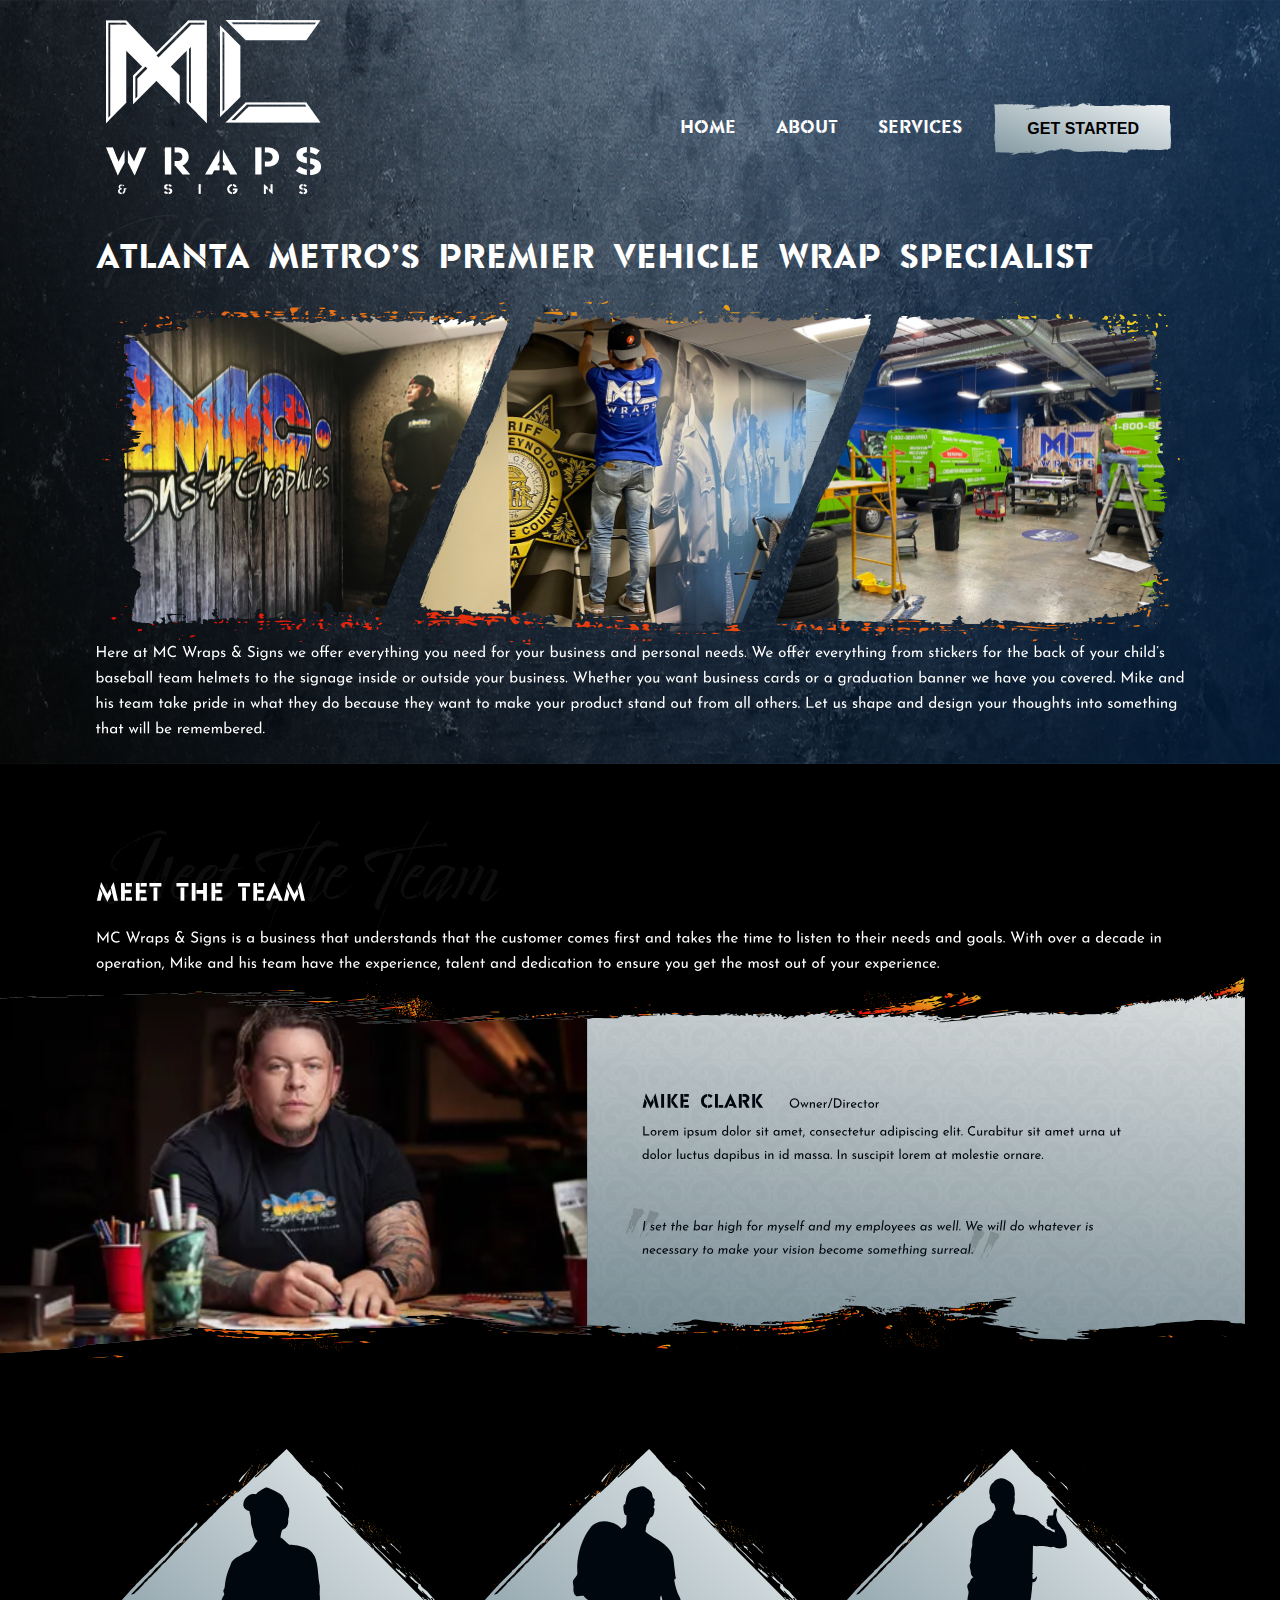
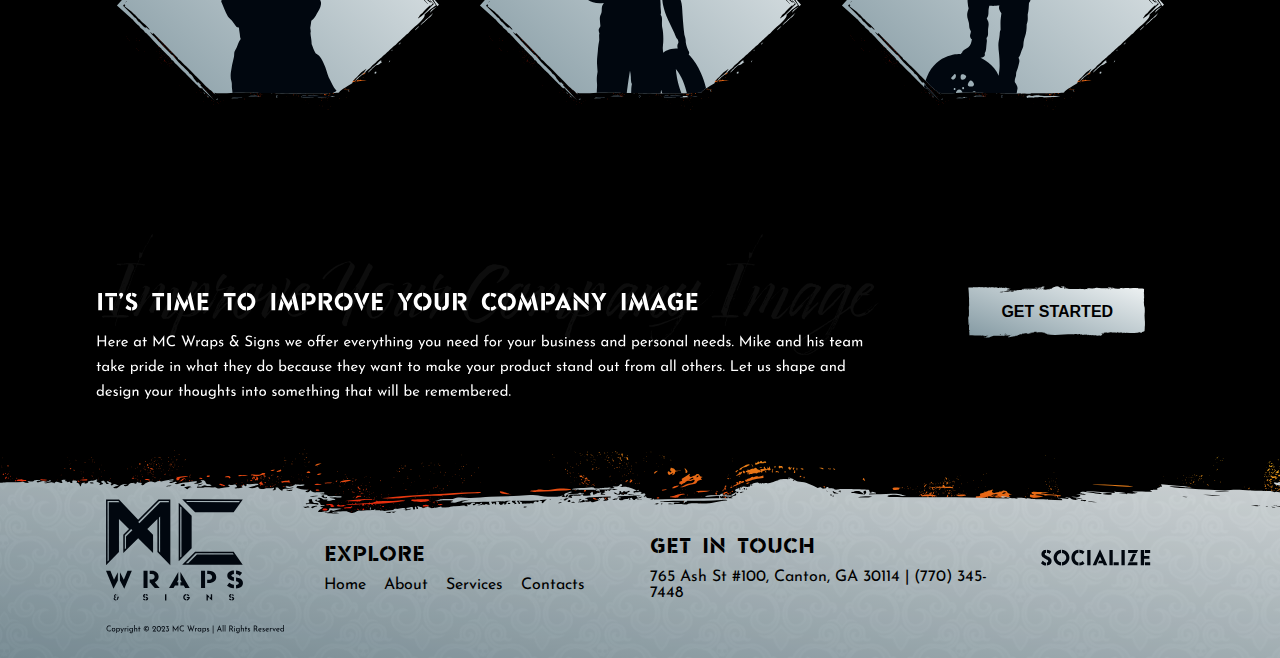
<file: About/about.html>
<!DOCTYPE html>
<html lang="en">
<head>
    <meta charset="UTF-8">
    <meta http-equiv="X-UA-Compatible" content="IE=edge">
    <meta name="viewport" content="width=device-width, initial-scale=1.0">
    <title>About</title>
    <link rel="stylesheet" href="about.css">
    <link rel="stylesheet" href="https://cdnjs.cloudflare.com/ajax/libs/font-awesome/6.4.0/css/all.min.css"
        integrity="sha512-iecdLmaskl7CVkqkXNQ/ZH/XLlvWZOJyj7Yy7tcenmpD1ypASozpmT/E0iPtmFIB46ZmdtAc9eNBvH0H/ZpiBw=="
        crossorigin="anonymous" referrerpolicy="no-referrer" />
    <link rel="preconnect" href="https://fonts.googleapis.com">
    <link rel="preconnect" href="https://fonts.gstatic.com" crossorigin>
    <link rel="preconnect" href="https://fonts.googleapis.com">
    <link rel="preconnect" href="https://fonts.gstatic.com" crossorigin>
    <link
        href="https://fonts.googleapis.com/css2?family=Inter:wght@100;200;300;400;500;600;700;800;900&family=Josefin+Sans:wght@300;400;700&family=Nunito:wght@200;300;400;600;700&family=Poppins:wght@100;300;700;800&display=swap"
        rel="stylesheet">

</head>
<body>
    <section class="banner" id="section-1">

        <!-- Header -->

<header class="main-header" id="head" >
<div class="navbar">
<div class="container">
<div class="sub-container">
  <div class="row">
      <div class="col-left">
          <a href="index.html">
              <img src="images/Logo.png" alt="Logo" class="logo">
          </a>

      </div>
      
          <div class="col-right"> 
              <div class="social-icons">
                  <a href="#"><span><i class="fa-brands fa-facebook-f"></i></span></a>
                  <a href="#"><i class="fa-brands fa-twitter"></i></span></a>
                  <a href="#"><span><i class="fa-brands fa-youtube"></i></span></a>

              </div>  
              <div class="lower-col">

                  <div class="sub-col">
                      <a href="#" class="toggle-button">
                          <span class="bar"></span>
                          <span class="bar"></span>
                          <span class="bar"></span>
                      </a>
                      
                      <ul class="sub-menu">
                          <li class="menu-items">
                              <a href="../Home/index.html" class="menu-links">Home
                                  <div class="m-lines">
                                      <div class="m-circle"></div>
                                  </div>
                              </a>
                              
                              <a href="../About/about.html" class="menu-links">About
                                  <div class="m-lines">
                                      <div class="m-circle"></div>
                                  </div>
                              </a>
                              <a href="../New folder/services.html" class="menu-links">Services
                                  <div class="m-lines">
                                      <div class="m-circle"></div>
                                  </div>
                              </a>
                              

                          </li>
                      </ul>
                  </div>
                  <div class="sub-col">
                      <button type="button" class="btn-get">
                          <a href="../Get-Started/get-started.html"class="btn-links">GET STARTED</a>
                          <div class="lines">
                              <div class="circle"></div>
                          </div>
                      </button>
                      
                  </div>
              </div>                                  
          </div>    
  </div>
</div>
</div>
</div>
</header>

            <!-- Header Finished -->

    
<div class="container">
    <div class="sub-container">
        <h1>Atlanta Metro’s Premier Vehicle Wrap Specialist</h1>
        <img src="about-img/banner-img/Atlanta Metro’s Premier Vehicle Wrap Specialist.svg" alt="#" class="ban-img">

        <img src="about-img/banner-img/Group.svg" alt="#" class="ban-img2">
        <img src="about-img/banner-img/Here at MC Wraps & Signs we offer everything you need for your business and personal needs. We offer everything from stickers for the back of your child’s baseball team helmets to the signage inside .svg"
            alt="#" class="ban-img3">
    </div>



</div>
</section>

<section class="meet">
    <div class="container">
        <div class="sub-container">
            <img src="about-img/banner-img/meet the team.svg" alt="#" class="meet-img" >
        </div>

        <img src="about-img/banner-img/meet-2.svg" alt="#" class="meet-img2">
    </div>
</section>

<section class="team">
    <div class="container">
        <div class="sub-container">
            <div class="row">
                <div class="col-t">
                    <img src="about-img/banner-img/Property 1=1.svg" alt="#" class="img-team">
                    <img src="about-img/banner-img/Property 1=1 - H.svg" alt="#" class="img-team-h">
                </div>
                <div class="col-t">
                    <img src="about-img/banner-img/Property 1=2.svg" alt="#" class="img-team">
                    <img src="about-img/banner-img/Property 1=2 - H.svg" alt="#" class="img-team-h">

                </div>
                <div class="col-t">
                    <img src="about-img/banner-img/Property 1=3.svg" alt="#" class="img-team">
                    <img src="about-img/banner-img/Property 1=3 - H.svg" alt="#" class="img-team-h">

                </div>
            </div>
        </div>
    </div>
</section>

<section class="company" id="sec-5">
    <div class="container">
        <div class="sub-container">
            <div class="row">
                <div class="col-comp-lft">
                    <img src="about-img/banner-img/company.svg" alt="#" class="img-comp">
                </div>
                <div class="col-comp-right">
                    <button type="button" class="btn-get">
                        <a href="index.html"class="btn-links">GET STARTED</a>
                        <div class="lines">
                            <div class="circle"></div>
                        </div>
                    </button>
                </div> 
            </div>
        </div>
    </div>
</section>

<section class="footer" id="sec-6">
    <div class="container">
        <div class="sub-container">
            <div class="row-footer">
                <div class="col" style="width: 20%;">
                    <a href="index.html">
                        <img src="Assets-Footer/Logo.svg" alt="#" >
                    </a>
                    <img src="Assets-Footer/Copyright © 2023 MC Wraps _ All Rights Reserved.svg" alt="#" style="padding: 20px 20px 0px 0px ; width: 100%;">
                </div>
                <div class="col" style="width: 30%;">
                    <h3 style="padding-bottom: 0px;">EXPLORE</h3>
                        <div class="sub-col">
                            <ul class="sub-menu">
                                <li class="menu-items">
                                    <a href="index.html" class="menu-links">Home
                                        <div class="m-lines">
                                            <div class="m-circle"></div>
                                        </div>
                                    </a>
                                    
                                    <a href="index.html" class="menu-links">About
                                        <div class="m-lines">
                                            <div class="m-circle"></div>
                                        </div>
                                    </a>
                                    <a href="index.html" class="menu-links">Services
                                        <div class="m-lines">
                                            <div class="m-circle"></div>
                                        </div>
                                    </a>
                                    <a href="index.html" class="menu-links">Contacts
                                        <div class="m-lines">
                                            <div class="m-circle"></div>
                                        </div>
                                    </a>
                                    

                                </li>
                            </ul>
                        </div>                    </div>
                <div class="col" style="width: 35%;">
                    <h3>GET IN TOUCH</h3>
                    <p>765 Ash St #100, Canton, GA 30114    |    (770) 345-7448</p>
                </div>
                <div class="col" style="padding-left: 20px; width: 15%;">
                    
                    <img src="Assets-Footer/Socialize.svg" alt="#" >
                    <div class="social-icons">
                        <a href="#"><span><i class="fa-brands fa-facebook-f"></i></span></a>
                        <a href="#"><i class="fa-brands fa-twitter"></i></span></a>
                        <a href="#"><span><i class="fa-brands fa-youtube"></i></span></a>

                    </div> 
                </div>
            </div>
        </div>
    </div>  
</section>


<script>
    const togglebutton = document.getElementsByClassName('toggle-button')[0]
    const navbar = document.getElementsByClassName('sub-menu')[0]

    togglebutton.addEventListener('click', () => {
        navbar.classList.toggle('active')
    })

</script>
    

</body>

</html>
</file>
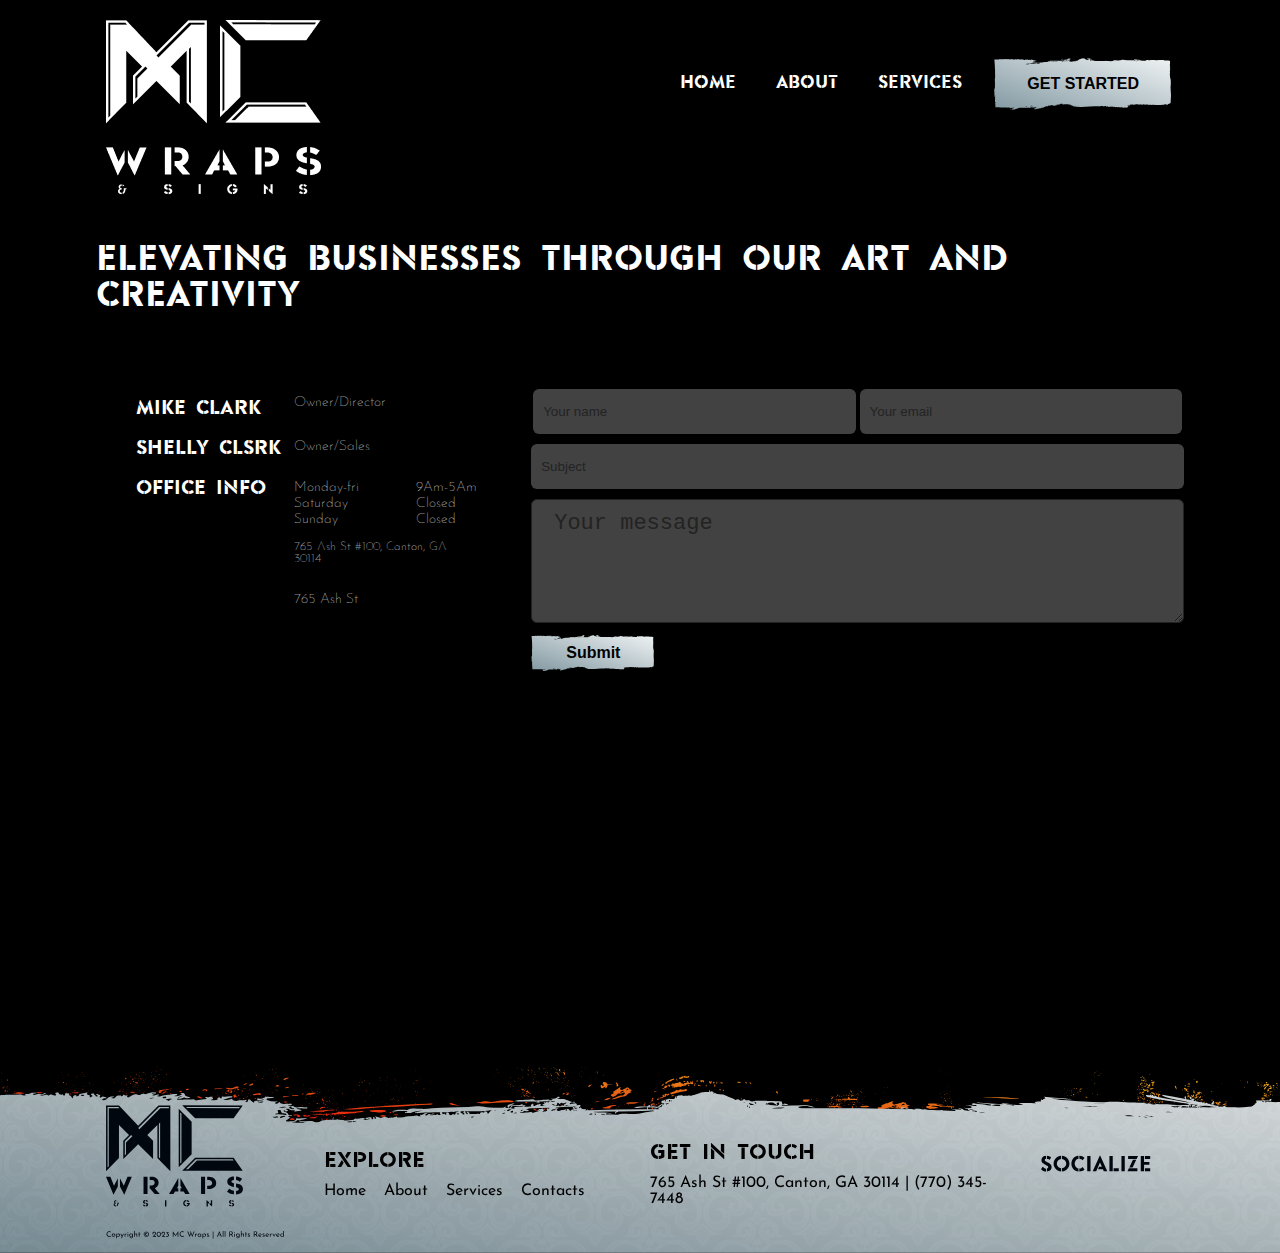
<file: Get-Started/get-started.html>
<!DOCTYPE html>
<html lang="en">

<head>
    <meta charset="UTF-8">
    <meta http-equiv="X-UA-Compatible" content="IE=edge">
    <meta name="viewport" content="width=device-width, initial-scale=1.0">
    <title>Task-2</title>
    <link rel="stylesheet" href="get-started.css">
    <link rel="stylesheet" href="https://cdnjs.cloudflare.com/ajax/libs/font-awesome/6.4.0/css/all.min.css"
        integrity="sha512-iecdLmaskl7CVkqkXNQ/ZH/XLlvWZOJyj7Yy7tcenmpD1ypASozpmT/E0iPtmFIB46ZmdtAc9eNBvH0H/ZpiBw=="
        crossorigin="anonymous" referrerpolicy="no-referrer" />
    <link rel="preconnect" href="https://fonts.googleapis.com">
    <link rel="preconnect" href="https://fonts.gstatic.com" crossorigin>
    <link rel="preconnect" href="https://fonts.googleapis.com">
    <link rel="preconnect" href="https://fonts.gstatic.com" crossorigin>
    <link
        href="https://fonts.googleapis.com/css2?family=Inter:wght@100;200;300;400;500;600;700;800;900&family=Josefin+Sans:wght@300;400;700&family=Nunito:wght@200;300;400;600;700&family=Poppins:wght@100;300;700;800&display=swap"
        rel="stylesheet">

</head>

<body>
    <section class="banner" id="section-1">

        <!-- Header -->

        <header class="main-header" id="head">
            <div class="navbar">
                <div class="container">
                    <div class="sub-container">
                        <div class="row">
                            <div class="col-left">
                                <a href="index.html">
                                    <img src="images/Logo.png" alt="Logo" class="logo">
                                </a>

                            </div>

                            <div class="col-right">
                                <div class="social-icons">
                                    <a href="#"><span><i class="fa-brands fa-facebook-f"></i></span></a>
                                    <a href="#"><i class="fa-brands fa-twitter"></i></span></a>
                                    <a href="#"><span><i class="fa-brands fa-youtube"></i></span></a>

                                </div>
                                <div class="lower-col">

                                    <div class="sub-col">
                                        <a href="#" class="toggle-button">
                                            <span class="bar"></span>
                                            <span class="bar"></span>
                                            <span class="bar"></span>
                                        </a>

                                        <ul class="sub-menu">
                                            <li class="menu-items">
                                                <a href="../Home/index.html" class="menu-links">Home
                                                    <div class="m-lines">
                                                        <div class="m-circle"></div>
                                                    </div>
                                                </a>

                                                <a href="../About/about.html" class="menu-links">About
                                                    <div class="m-lines">
                                                        <div class="m-circle"></div>
                                                    </div>
                                                </a>
                                                <a href="../New folder/services.html" class="menu-links">Services
                                                    <div class="m-lines">
                                                        <div class="m-circle"></div>
                                                    </div>
                                                </a>


                                            </li>
                                        </ul>
                                    </div>
                                    <div class="sub-col">
                                        <button type="button" class="btn-get">
                                            <a href="../Get-Started/get-started.html" class="btn-links">GET STARTED</a>
                                            <div class="lines">
                                                <div class="circle"></div>
                                            </div>
                                        </button>

                                    </div>
                                </div>
                            </div>
                        </div>
                    </div>
                </div>
            </div>
        </header>

        <!-- Header Finished -->


        <div class="container">
            <div class="sub-container">
                <h1>Elevating Businesses Through our art and creativity</h1>

                <div class="row-ban">
                    <div class="col-ban-left">
                        <div class="sub-col-lft">
                            <ul>
                                <li><p>MIKE CLARK</p></li>
                                <li><p>SHELLY CLSRK</p></li>
                                <li><p>OFFICE INFO</p></li>
                            </ul>

                        </div>
                        <div class="sub-col-right">
                            <ul>
                                <li><p>Owner/Director</p></li>
                                <li><p>Owner/Sales</p></li>
                                <li>
                                    <div class="ul-col">
                                        <div class="min-col-l">
                                            <ul>
                                                <li>Monday-fri</li>
                                                <li>Saturday</li>
                                                <li>Sunday</li>

                                            </ul>                                
                                        </div>
                                        <div class="min-col-r">
                                            <ul>
                                                <li>9Am-5Am</li>
                                                <li>Closed</li>
                                                <li>Closed</li>

                                            </ul>
                                        </div>
                                    </div>
                                </li>
                                <li><p style="font-size: 12px;">765 Ash St #100, Canton, GA 30114</p></li>
                                <li><p>765 Ash St </p></li>    
                            </ul>
                        </div>
                        
                    </div>
                    <div class="col-ban-right">
                        <form action="#" method="post" style="width: 100%;">
                            <div class="form-user">
                               
                                <div class="form-user-inst">
                                <input type="text" name="username" class="form-input" placeholder="Your name">
                                </div>
                                <div class="form-user-inst">
                                <input type="text" name="username" class="form-input "placeholder="Your email">
                                </div>

                            </div>
                            <input type="text" name="username" class="form-input" placeholder="Subject">

                            <textarea name="message" class="email-input" rows="4" placeholder="Your message"></textarea>

                            <button type="button" class="btn-get">
                                <a href="index.html" class="btn-links">Submit</a>
                                <div class="lines">
                                    <div class="circle"></div>
                                </div>
                            </button>
                        </form>
                        
                    </div>
    
                </div>

            </div>
           

        </div>
    </section>
    <section class="footer" id="sec-6">
        <iframe
                    src="https://www.google.com/maps/embed?pb=!1m14!1m8!1m3!1d12097.433213460943!2d-74.0062269!3d40.7101282!3m2!1i1024!2i768!4f13.1!3m3!1m2!1s0x0%3A0xb89d1fe6bc499443!2sDowntown+Conference+Center!5e0!3m2!1smk!2sbg!4v1539943755621"
                    frameborder="0" style="border:0; width: 100%; height: 384px;filter: grayscale(100%) invert(92%) contrast(83%)" allowfullscreen=""></iframe>
        <div class="container">
            
            <div class="sub-container">
                <div class="row-footer">
                    <div class="col" style="width: 20%;">
                        <a href="index.html">
                            <img src="Assets-Footer/Logo.svg" alt="#" >
                        </a>
                        <img src="Assets-Footer/Copyright © 2023 MC Wraps _ All Rights Reserved.svg" alt="#" style="padding: 20px 20px 0px 0px ; width: 100%;">
                    </div>
                    <div class="col" style="width: 30%;">
                        <h3 style="padding-bottom: 0px;">EXPLORE</h3>
                            <div class="sub-col">
                                <ul class="sub-menu">
                                    <li class="menu-items">
                                        <a href="index.html" class="menu-links">Home
                                            <div class="m-lines">
                                                <div class="m-circle"></div>
                                            </div>
                                        </a>
                                        
                                        <a href="index.html" class="menu-links">About
                                            <div class="m-lines">
                                                <div class="m-circle"></div>
                                            </div>
                                        </a>
                                        <a href="index.html" class="menu-links">Services
                                            <div class="m-lines">
                                                <div class="m-circle"></div>
                                            </div>
                                        </a>
                                        <a href="index.html" class="menu-links">Contacts
                                            <div class="m-lines">
                                                <div class="m-circle"></div>
                                            </div>
                                        </a>
                                        
    
                                    </li>
                                </ul>
                            </div>                    </div>
                    <div class="col" style="width: 35%;">
                        <h3>GET IN TOUCH</h3>
                        <p>765 Ash St #100, Canton, GA 30114    |    (770) 345-7448</p>
                    </div>
                    <div class="col" style="padding-left: 20px; width: 15%;">
                        
                        <img src="Assets-Footer/Socialize.svg" alt="#" >
                        <div class="social-icons">
                            <a href="#"><span><i class="fa-brands fa-facebook-f"></i></span></a>
                            <a href="#"><i class="fa-brands fa-twitter"></i></span></a>
                            <a href="#"><span><i class="fa-brands fa-youtube"></i></span></a>

                        </div> 
                    </div>
                </div>
            </div>
        </div>  
    </section>

    
</body>

</html>
</file>
<file: About/about.css>
body {
    margin: 0;
    padding: 0;

}

* {
    box-sizing: border-box;
}

@font-face {
    font-family: 'myfont';
    src: url(Peligro\ Stencil.ttf);
}

@font-face {
    font-family: 'Timbeline';
    src: url(FontsFree-Net-Timberline.ttf);
}

:root {
    --bs-light: #fff;
    --bs-secondary: linear-gradient(232.42deg, #E9D022 0.77%, #E60B09 95.96%);
    --bs-btn-color: #01070F;
    --bs-bg-color: linear-gradient(229.69deg, #EEF2F3 0.74%, #8399A2 100%);
    --bs-bg-color2: linear-gradient(74.12deg, #000000 0%, #00499F 100%);
    --bs-font-primary: 'myfont';
    --bs-font-secondary: 'Josefin Sans', sans-serif;
    --bs-font-timberline: 'Timbeline';
}

.container {
    width: 100%;
    display: flex;
    flex-wrap: wrap;
    justify-content: center;
    align-items: center;
}

.sub-container {
    width: 85%;
    display: flex;
    flex-wrap: wrap;
    justify-content: center;
    align-items: center;
}

.row,
.row-footer {
    width: 100%;
    display: flex;
    flex-wrap: wrap;
    align-items: center;
    justify-content: space-between;
    padding: 10px 0px;
    z-index: 1;

}

.row a .logo {
    width: 215px;
}

.col-left {
    padding: 10px;
}

.col-right {
    padding: 10px;

}

.navbar .menu-items {
    list-style: none;
    display: flex;
    flex-wrap: wrap;
}

.social-icons {
    text-align: right;
}

.social-icons .fa-brands {
    padding-inline-start: 20px;
    color: var(--bs-light);
    transition: all 0.3s;
}

.social-icons .fa-brands:hover {
    background: var(--bs-secondary);
    -webkit-background-clip: text;
    color: transparent;
    background-clip: text;
}

.lower-col,
.row-footer .col .sub-col .menu-items {
    display: flex;
    align-items: center;
    justify-content: center;
    margin-top: 20px;
}

.col-right .menu-links,
.row-footer .col .sub-col .menu-links {
    text-decoration: none;
    padding-inline: 10px 30px;
    font-size: 20px;
    font-weight: lighter;
    color: var(--bs-light);
    font-family: var(--bs-font-primary);
    font-weight: 300;
    font-size: 18px;
    transition: all 0.3s;
    position: relative;
}

.menu-links:hover,
.menu-links:hover>.m-lines,
.row-footer .col .sub-col:hover,
.row-footer .col .sub-col:hover>.m-lines {
    background: var(--bs-secondary);
    -webkit-background-clip: text;
    color: transparent;
    background-clip: text;
    visibility: visible;
    transform: scale(1, 1);
}

.m-lines {
    width: 70%;
    position: absolute;
    left: 7%;
    visibility: hidden;
    padding-top: 2px;
    transform: scale(0, 1);
    transition: transform 0.3s ease-in-out;

}

.m-lines::after,
.m-lines::before {
    content: '';
    position: absolute;
    margin: auto;
    height: 1px;
    background: white;
    width: 46%;
    top: 50%;
}

.m-lines::after {
    left: 0;
}

.m-lines::before {
    right: 0;
}

.m-circle {
    position: absolute;
    height: 1px;
    width: 1px;
    border: 1px solid white;
    left: 49%;
    top: 44%;
    margin: auto;
    border-radius: 50%;
}

.toggle-button {
    position: absolute;
    right: 25%;
    top: 10%;
    display: none;
    flex-direction: column;
    justify-content: space-between;
    width: 30px;
    height: 21px;
}

.toggle-button .bar {
    height: 3px;
    width: 100%;
    background: var(--bs-light);
}

.banner {
    width: 100%;
    background-image: url(images/bg\ texture\ 1.png);
    background-position: center;
    background-size: cover;
    background-repeat: no-repeat;
    position: relative;
    padding-bottom: 30px;

}

.banner::before {
    position: absolute;
    content: "";
    height: 100%;
    width: 100%;
    top: 0;
    left: 0;
    background: var(--bs-bg-color2);
    opacity: 0.35;
    z-index: 0;
}
.banner .sub-container{
    z-index: 1;
    justify-content: left;
    position: relative;

}

.banner .sub-container h1 {
    font-family: var(--bs-font-primary);
    font-weight: 400;
    font-size: 35px;
    color: var(--bs-light);
}
.banner .sub-container .ban-img{
    position: absolute;
    top: -4%;
    left: 0;
    width: 100%;
}
.ban-img2,
.ban-img3,
.meet-img{
    width: 100%;
}

.btn-get {
    border: none;
    background-color: transparent;
    padding: 17px 35px;
    background-image: url(images/Vector.svg);
    background-position: center;
    background-repeat: no-repeat;
    background-size: contain;
    position: relative;
    transition: all 0.3s ease-in-out;
    cursor: pointer;
}

.btn-get:hover,
.btn-get:hover>.btn-links,
.btn-get:hover>.lines {
    background: url(images/Property\ 1=Get\ Started\ Sm\ -\ Hover.svg);
    background-position: center;
    background-repeat: no-repeat;
    background-size: contain;
    color: white;
    visibility: visible;
    transform: scale(1, 1);

}

.btn-links {
    text-decoration: none;
    font-weight: 700;
    font-size: 16px;
    color: black;
    position: relative;

}

.lines {
    width: 100px;
    position: absolute;
    left: 23%;
    visibility: hidden;
    padding-top: 2px;
    transform: scale(0, 1);
    transition: transform 0.3s ease-in-out;

}

.lines::after,
.lines::before {
    content: '';
    position: absolute;
    margin: auto;
    height: 2px;
    background: white;
    width: 45%;
    top: 45%;
}

.lines::after {
    left: 0;
}

.lines::before {
    right: 0;
}

.circle {
    position: absolute;
    height: 1px;
    width: 1px;
    border: 1px solid white;
    left: 49%;
    top: 44%;
    margin: auto;
    border-radius: 50%;
}
.meet,
.team,
.company{
    background: #000000;
    padding: 30px 0px;
}
.meet-img2{
    width: 100%;
}
.col-t{
    width: 33.33%;
    padding: 20px;
    position: relative;
}
.img-team,
.img-team-h{
    width: 100%;
}
.img-team-h{
    position: absolute;
    top: 0;
    left: 0;
    opacity: 0;
    transition: all .3s ease-in-out;
}
.img-team-h:hover{
    opacity: 1;
}
.img-comp{
    width: 1129px;
}
.col-comp-lft{
    width: 80%;
}
.col-comp-right{
    width: 20%;
    display: flex;
    align-items: center;
}
.footer{
    background: url(Assets-Footer/footer\ bg.svg);
    background-color: black;
    background-repeat: no-repeat;
    background-size: cover;
    padding-top: 30px;
}
.row-footer{
    justify-content: space-between;
}
.row-footer .col{
    padding: 10px;
}
.row-footer .col .sub-col .sub-menu{
    padding: 0;
    margin: 0px;
}
.row-footer .col .sub-col .menu-items{
    justify-content: left;
    margin-top: 10px;
}
.row-footer .col .sub-col .menu-links {
    padding: 0;
    padding-inline-end: 18px;
    font-family: var(--bs-font-secondary);
    font-style: normal;
    font-weight: 400;
    font-size: 16px;
    color: #000000;
}
.row-footer .col .sub-col .menu-links .m-lines::before,
.row-footer .col .sub-col .menu-links .m-lines::after{
    background: #000000;
}
.row-footer .m-lines{
    width: 75%;
    left: 0;
}
.row-footer .col .sub-col .menu-links .m-circle{
    border: 1px solid black;
    left: 48%;
}
.row-footer .col .sub-col .menu-links:hover, .row-footer .col .sub-col .menu-links:hover > .m-lines{
background: none;
}
.row-footer .col .social-icons,
.row-footer .col .social-icons .fa-brands{
    text-align: left;
    padding-left: 0;
    padding-inline-end: 20px;
}
.row-footer .col .social-icons .fa-brands{
    color: #000000;
    padding-top: 12px;
}
.row-footer .col h3{
    font-family: var(--bs-font-primary);
    font-size: 22px;
    font-weight: 400;
    margin: 0px;
    padding-bottom: 10px;
}
.row-footer .col p{
    margin: 0;
    font-size: 16px;
    font-family: var(--bs-font-secondary);
}













@media only screen and (min-width: 320px) and (max-width: 767px) {

    .col-left {
        display: flex;
        justify-content: center;
    }
    .row a .logo {
        width: 70%;
    }
    
    .col-right {
            display: flex;
            flex-wrap: wrap;
            justify-content: center;
        }
        .social-icons {
            width: 40%;
            text-align: center;
        }

        .toggle-button{
            display: flex;
            align-items: center;
            top: 4%;
            right: 11%;
            z-index: 2;
        }
        .sub-menu{
            display: none;
            width: 100%;
            height: 19vh;
            background: #000000;
            padding-top: 10px;
            z-index: 1;

        }
        .sub-menu.active{
            display: flex;
            justify-content: center;
            position: absolute;
            top: 0%;
            left: 0;
        }
        .col-right .menu-links{
            padding: 6px 0px;
        }
        .navbar .menu-items {
            position: absolute;
            left: 11%;
            display: flex;
            flex-wrap: wrap;
            flex-direction: column;
        }
}
</file>
<file: Get-Started/get-started.css>
body{
    margin: 0;
    padding: 0;
   background: #000000;
}
*{
    box-sizing: border-box;
}
@font-face {
    font-family: 'myfont';
    src: url(Peligro\ Stencil.ttf);
}
@font-face {
    font-family: 'Timbeline';
    src: url(FontsFree-Net-Timberline.ttf);
}
:root{
    --bs-light:#fff;
    --bs-secondary:linear-gradient(232.42deg, #E9D022 0.77%, #E60B09 95.96%);
    --bs-btn-color:#01070F;
    --bs-bg-color:linear-gradient(229.69deg, #EEF2F3 0.74%, #8399A2 100%);
    --bs-bg-color2:linear-gradient(74.12deg, #000000 0%, #00499F 100%);
    --bs-font-primary:'myfont';
    --bs-font-secondary:'Josefin Sans', sans-serif;
    --bs-font-timberline:'Timbeline';
}
.container{
    width: 100%;
    display: flex;
    flex-wrap: wrap;
    justify-content: center;
    align-items: center;
}
.sub-container{
    width: 85%;
    display: flex;
    flex-wrap: wrap;
    justify-content: center;
    align-items: center;
}
.row{
    width: 100%;
    display: flex;
    flex-wrap: wrap;
    justify-content: space-between;
    padding: 10px 0px;
    z-index: 1;

}
.row a .logo{
    width: 215px;
}
.col-left{
    padding: 10px;
}
.col-right{
    padding: 10px;
    
}
.navbar .menu-items{
    list-style: none;
    display: flex;
    flex-wrap: wrap;
}
.social-icons{
    text-align: right;
}
.social-icons .fa-brands{
    padding-inline-start: 20px;
    color: var(--bs-light);
    transition:all 0.3s  ;
}
.social-icons .fa-brands:hover{
    background: var(--bs-secondary);
    -webkit-background-clip: text;
    color: transparent;
    background-clip: text;
}
.lower-col,
.row-footer .col .sub-col .menu-items{
    display: flex;
    align-items: center;
    justify-content: center;
    margin-top: 20px;
}
.col-right .menu-links,
.row-footer .col .sub-col .menu-links{
    text-decoration: none;
    padding-inline: 10px 30px;
    font-size: 20px;
    font-weight: lighter;
    color:var(--bs-light) ;
    font-family: var(--bs-font-primary);
    font-weight: 300;
    font-size: 18px; 
    transition: all 0.3s;
    position: relative;
}
.menu-links:hover,
.menu-links:hover > .m-lines,
.row-footer .col .sub-col:hover,
.row-footer .col .sub-col:hover > .m-lines{
    background: var(--bs-secondary);
    -webkit-background-clip: text;
    color: transparent;
    background-clip: text;
    visibility: visible;
    transform: scale(1, 1);
}
.m-lines{
    width: 70%;
    position: absolute;
    left: 7%;
    visibility: hidden;
    padding-top: 2px;
    transform: scale(0, 1);
    transition: transform 0.3s ease-in-out;

}
.m-lines::after,
.m-lines::before{
    content:'';
    position: absolute;
    margin: auto;
    height: 1px;
    background: white;
    width: 46%;
    top: 50%;
}
.m-lines::after{
    left: 0;
}
.m-lines::before{
    right: 0;
}
.m-circle{
    position: absolute;
    height: 1px;
    width: 1px;
    border: 1px solid white;
    left: 49%;
    top: 44%; 
    margin: auto;
    border-radius: 50%;
}
.toggle-button{
    position: absolute;
    right: 25%;
    top: 10%;
    display: none;
    flex-direction: column;
    justify-content: space-between;
    width: 30px;
    height: 21px;
}
.toggle-button .bar{
  height: 3px;
  width: 100%;
  background: var(--bs-light);
}
.banner{
    padding-bottom: 30px;

}
.banner .sub-container h1{
    color: var(--bs-light);
    justify-content: flex-start;
    font-family: var(--bs-font-primary);
    font-weight: 400;
    font-size: 36px;
}
.row-ban{
    width: 100%;
    display: flex;
    flex-wrap: wrap;
    align-items: flex-start;
    justify-content: space-between;
    color: var(--bs-light);
    padding: 40px 0px;

}
.col-ban-left{
    width: 35%;
    display: flex;
    align-items: flex-start;
    justify-content: space-between;

}
.sub-col-lft{
    width: 50%;
}
.sub-col-lft ul li,
.sub-col-right ul li{
    list-style: none;
    font-family: var(--bs-font-primary);
    font-weight: 400;
    font-size: 20px;
}
.sub-col-right{
    width: 50%;
}
.col-ban-right{
    width: 60%;
}
.form{
    width: 100%;
}
.form-user{
    display: flex;
    align-items: center;
    justify-content: space-between
}
.form-user-inst{
    width: 50%;
    padding: 10px 2px;  
}
.form-input{
    width: 100%;
    border-radius: 6px;
    border: none;
    padding: 15px 10px;
    opacity: .3;
    background:  #D9D9D9;
}
.email-input {
    padding: 11px 22px;
    margin-top: 10px;
    font-size: 22px;
    width: 100%;
    background:  #D9D9D9;
    opacity: .3;
    border-radius: 6px;
}


.sub-col-right ul{
    padding-left: 8px;
}
.sub-col-right ul li{
    padding-bottom: 8px;
    font-weight: 100;
    padding-bottom: 1px;
    font-size: 14px;
    font-family: var(--bs-font-secondary);
}
.ul-col{
    display: flex;
    align-items: center;
    justify-content: space-between;
    padding-top: 11px;
}
.min-col-l ul{
    padding-left: 0;

}
.min-col-r{
    
}
.ban-img{
    width: 100%;
    display: flex;
}
.btn-get{
    border: none;
    background-color: transparent;
    padding: 17px 35px;
    background-image: url(images/Vector.svg);
    background-position: center;
    background-repeat: no-repeat;
    background-size: contain;
    position: relative;
    transition: all 0.3s ease-in-out;
    cursor: pointer;
}
.btn-get:hover,
.btn-get:hover > .btn-links,
.btn-get:hover > .lines{
    background: url(images/Property\ 1=Get\ Started\ Sm\ -\ Hover.svg);
    background-position: center;
    background-repeat: no-repeat;
    background-size: contain;
    color: white;
    visibility: visible;
    transform: scale(1, 1);

}
.btn-links{
    text-decoration: none;
    font-weight: 700;
    font-size: 16px;
    color: black;
    position: relative;

}
.lines{
    width: 100px;
    position: absolute;
    left: 23%;
    visibility: hidden;
    padding-top: 2px;
    transform: scale(0, 1);
    transition: transform 0.3s ease-in-out;

}
.lines::after,
.lines::before{
    content:'';
    position: absolute;
    margin: auto;
    height: 2px;
    background: white;
    width: 45%;
    top: 45%;
}
.lines::after{
    left: 0;
}
.lines::before{
    right: 0;
}
.circle{
    position: absolute;
    height: 1px;
    width: 1px;
    border: 1px solid white;
    left: 49%;
    top: 44%; 
    margin: auto;
    border-radius: 50%;
}
.col-ban-right .btn-get .lines{
    left: 10%;
}
.footer{
    position: relative;
}
.footer .container{
    background: url(Assets-Footer/footer\ bg.svg);
    background-repeat: no-repeat;
    background-size: cover;
    padding-top: 30px;
    position: absolute;
    left: 0;
    bottom: -116px;
}
.row-footer{
    width: 100%;
    display: flex;
    flex-wrap: wrap;
    align-items: center;
    justify-content: space-between;
}
.row-footer .col{
    padding: 10px;
}
.row-footer .col .sub-col .sub-menu{
    padding: 0;
    margin: 0px;
}
.row-footer .col .sub-col .menu-items{
    justify-content: left;
    margin-top: 10px;
}
.row-footer .col .sub-col .menu-links {
    padding: 0;
    padding-inline-end: 18px;
    font-family: var(--bs-font-secondary);
    font-style: normal;
    font-weight: 400;
    font-size: 16px;
    color: #000000;
}
.row-footer .col .sub-col .menu-links .m-lines::before,
.row-footer .col .sub-col .menu-links .m-lines::after{
    background: #000000;
}
.row-footer .m-lines{
    width: 75%;
    left: 0;
}
.row-footer .col .sub-col .menu-links .m-circle{
    border: 1px solid black;
    left: 48%;
}
.row-footer .col .sub-col .menu-links:hover, .row-footer .col .sub-col .menu-links:hover > .m-lines{
background: none;
}
.row-footer .col .social-icons,
.row-footer .col .social-icons .fa-brands{
    text-align: left;
    padding-left: 0;
    padding-inline-end: 20px;
}
.row-footer .col .social-icons .fa-brands{
    color: #000000;
    padding-top: 12px;
}
.row-footer .col h3{
    font-family: var(--bs-font-primary);
    font-size: 22px;
    font-weight: 400;
    margin: 0px;
    padding-bottom: 10px;
}
.row-footer .col p{
    margin: 0;
    font-size: 16px;
    font-family: var(--bs-font-secondary);
}







@media only screen and (min-width: 1024px) {
} 
@media only screen and (min-width: 768px)and (max-width: 1023px) {
}
@media only screen and (min-width: 960px)and (max-width: 1023px) {
 
}
@media only screen and (min-width: 768px) and (max-width: 959px) {  
    .col-left {
        display: flex;
        justify-content: center;
        width: 100%;
    }
        .social-icons {
            text-align: center;
        }
        .navbar .menu-items {
            flex-wrap: nowrap;
        }
        .main-header .col-right .lower-col .sub-col{
            text-align: center;
        }
        .bg-head-proj {
            font-size: 30px;  
            top: -66px;
        }
        .col-ban-left {
            width: 100%;
            /* padding: 10px; */
            padding-left: 70px;
            padding: 20px 32px;
        }
        .col-ban-left h1 {
            font-size: 35px;
            
        }
        .col-ban-right {
            width: 85%;
        }
        .bg-pro {
            height: 100vh;
        }
        .bg-pro::before {
            height: 61vh;
            background-position:  left;
        }
        .col-lft-pro{
            height: 33vh;
        }
        .col-lft-pro, .col-right-pro {
            width: 100%;
        }
        .comp-moto {
            display: block;
        }
        .footer .sub-container{
            width: 100%;
        }
}
@media only screen and (min-width: 320px) and (max-width: 767px) {

    .col-left {
        display: flex;
        justify-content: center;
    }
    .row a .logo {
        width: 50%;
    }
    
    .col-right {
            display: flex;
            flex-wrap: wrap;
            justify-content: center;
        }
        .social-icons {
            width: 48%;
            text-align: center;
        }

        .toggle-button{
            display: flex;
            align-items: center;
            top: 14%;
            right: 11%;
            z-index: 2;
        }
        .sub-menu{
            display: none;
            width: 100%;
            height: 19vh;
            background: #000000;
            padding-top: 10px;
        }
        .sub-menu.active{
            display: flex;
            justify-content: center;
            position: absolute;
            top: 0%;
            left: 0;
        }
        .col-right .menu-links{
            padding: 6px 0px;
        }
        .navbar .menu-items {
            position: absolute;
            left: 11%;
            display: flex;
            flex-wrap: wrap;
            flex-direction: column;
        }
        .banner .sub-container h1 {
            font-size: 13px;
        }
        .bg-head-proj {
            font-size: 30px;  
            top: -66px;
        }
        .col-ban-left {
            width: 100%;
            /* padding: 10px; */
            padding-left: 70px;
            padding: 10px 0px;
        }
        .col-ban-left h1 {
            font-size: 35px;
        }
        .sub-col-lft ul li{
            font-size: 15px;
        }
        .col-work {
            width: 100%;
        }
        .col-ban-right {
            width: 100%;
        }
        .bg-pro {
            height: 90vh;
        }
        .bg-pro::before {
            height: 33vh;
            background-position: left;
        }
        .col-lft-pro{
            height: 17vh;
        }
        .col-lft-pro, .col-right-pro {
            width: 100%;
        }
        .company .bg-head-proj {
            font-size: 30px;
            top: -7%;
            line-height: 44px;
        }
        .comp-moto {
            display: block;
        }
        .row-footer {
            display: block;
        }
        .row-footer .col {
            padding: 10px;
            width: 100%;
        }
        
        .row-footer {
            margin-top: 35px;
        }
        .row-footer .sub-menu{
            display: flex;
            background: none;
            height: 0;
        }
}
@media only screen and (min-width: 320px) and (max-width: 479px) { 
}
</file>
